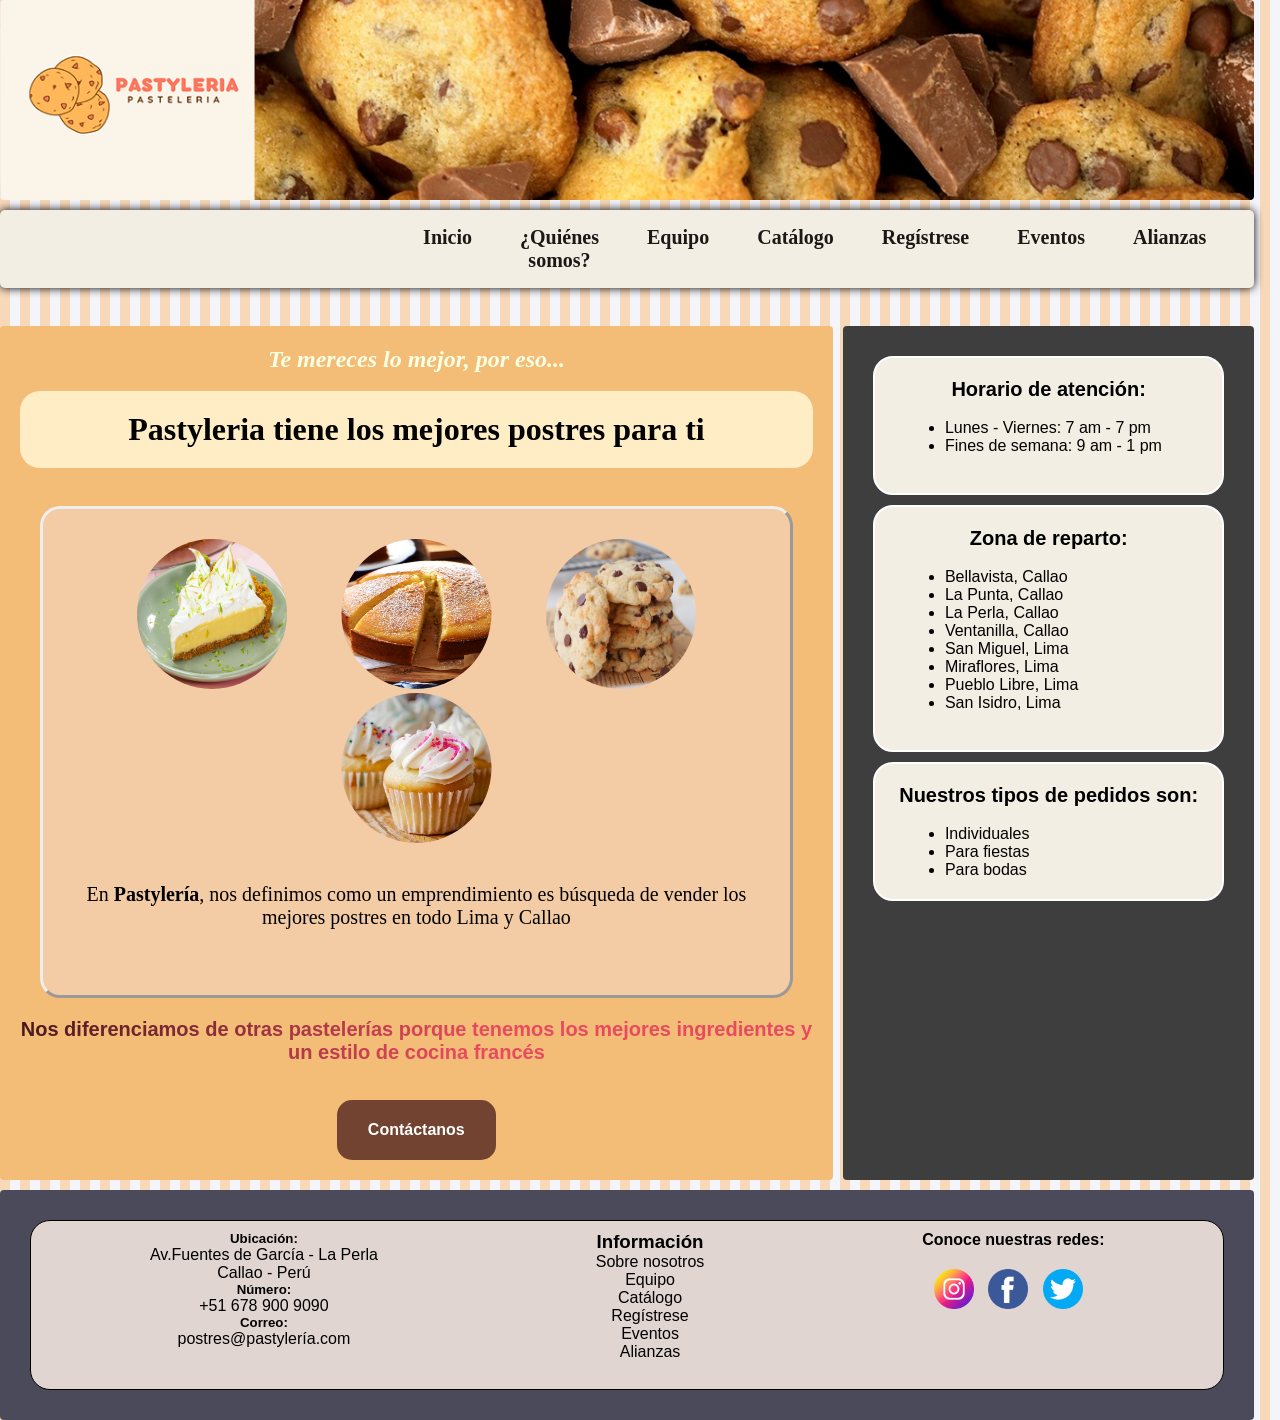
<file: index.html>
<!DOCTYPE html>
<html>
<head>
	<meta charset="utf-8">
	<meta name="viewport" content="width=device-width, initial-scale=1">
	<title></title>
	<link rel="stylesheet" type="text/css" href="css/estilo.css">
</head>
<body>
<div class="contenedor">
	<div class="header"> 
	</div>
	<div class="nav1"> 
		<ul>
			<li class="navi"><img src="images/chef.png" width="35"></li> 
			<li class="navi"><a href="">Inicio</a>  </li> 
			<li class="navi"><a href="pages/nosotros.html">¿Quiénes somos?</a></li> 
			<li class="navi"><a href="pages/equipo.html">Equipo</a>  </li> 
			<li class="navi"><a href="pages/catalogo.html">Catálogo</a>  </li> 
			<li class="navi"><a href="pages/registro.html">Regístrese</a>  </li> 
			<li class="navi"><a href="pages/evento.html">Eventos</a> </li> 
			<li class="navi"><a href="pages/alianzas.html">Alianzas</a> </li> 
		</ul>
	</div>
	<br>
	<div class="cont">
		<h2>Te mereces lo mejor, por eso...</h2>
		<br>
		<h1> Pastyleria tiene los mejores postres para ti</h1>
		<br>
		<div class="ima">
		<img class="fotos" src="images/pie.png">
		<img class="fotos" src="images/bizco.jpg">
		<img class="fotos" src="images/galle1.jpg">
		<img class="fotos" src="images/cup.jpg">
		<br>
		<br>	
		<br>
		<p>En <b>Pastylería</b>, nos definimos como un emprendimiento es búsqueda de vender los mejores postres en todo Lima y Callao</p>
		<br> <br> 
		</div>
	<div class="row">
    <div class="col-md-12 text-center">
      <h3 class="animate-charcter"> Nos diferenciamos de otras pastelerías porque tenemos los mejores ingredientes y un estilo de cocina francés</h3>
    </div>
  </div> 

		<br>
		<br>
		<button class="button-27" role="button"> Contáctanos </button>
		<p></p>
	</div>
	<div class="aside">
<div class="horario">
		<h2>Horario de atención:</h2>
		<br>
		<ul>
			<li>Lunes - Viernes: 7 am - 7 pm</li>
			<li>Fines de semana: 9 am - 1 pm</li>
		</ul>
		<br>
	</div>
	<div class="reparto">
		<h2>Zona de reparto:</h2>
		<br>
		<ul>
			<li>Bellavista, Callao</li>
			<li>La Punta, Callao</li>
			<li>La Perla, Callao</li>
			<li>Ventanilla, Callao</li>
			<li>San Miguel, Lima</li>
			<li>Miraflores, Lima</li>
			<li>Pueblo Libre, Lima</li>
			<li>San Isidro, Lima</li>
		</ul>
		<br>
		</div>
		<div class="tipo">
			<h2>Nuestros tipos de pedidos son:</h2>
			<br>
		<ul>
			<li>Individuales</li>
			<li>Para fiestas</li>
			<li>Para bodas</li>
		</ul>
		</div>
	</div>
	<div class="footer">
	<!--Comenzando los lados-->
<div class="flexi">
 
		<div class="ladoc">
			<h5>Ubicación:</h5>
			<p>Av.Fuentes de García  - La Perla <br> Callao - Perú<br></p>
			<h5>Número:</h5>
			<p>+51 678 900 9090</p>
			<h5>Correo:</h5>
			<p>postres@pastylería.com</p>
		</div>
			<div class="ladof">
				<h3>Información</h3>
				<p><a href="pages/nosotros.html">Sobre nosotros</a></p>
				<p><a href="pages/equipo.html">Equipo</a></p>
				<p><a href="pages/catalogo.html">Catálogo</a></p>
				<p><a href="pages/registro.html">Regístrese</a></p>
				<p><a href="pages/evento.html">Eventos</a></p>
				<p><a href="pages/alianzas.html">Alianzas</a></p>
				<br>
		</div>
		<div class="ladod">
			<h4>Conoce nuestras redes: </h4>
			<a href="https://www.instagram.com/pastyleria/" target="_blank"><img src="images/instagram.png"></a></a>
			<img src="images/facebook.png">
			<img src="images/gorjeo.png">	
		</div>
</div>


</body>
</html>
</file>
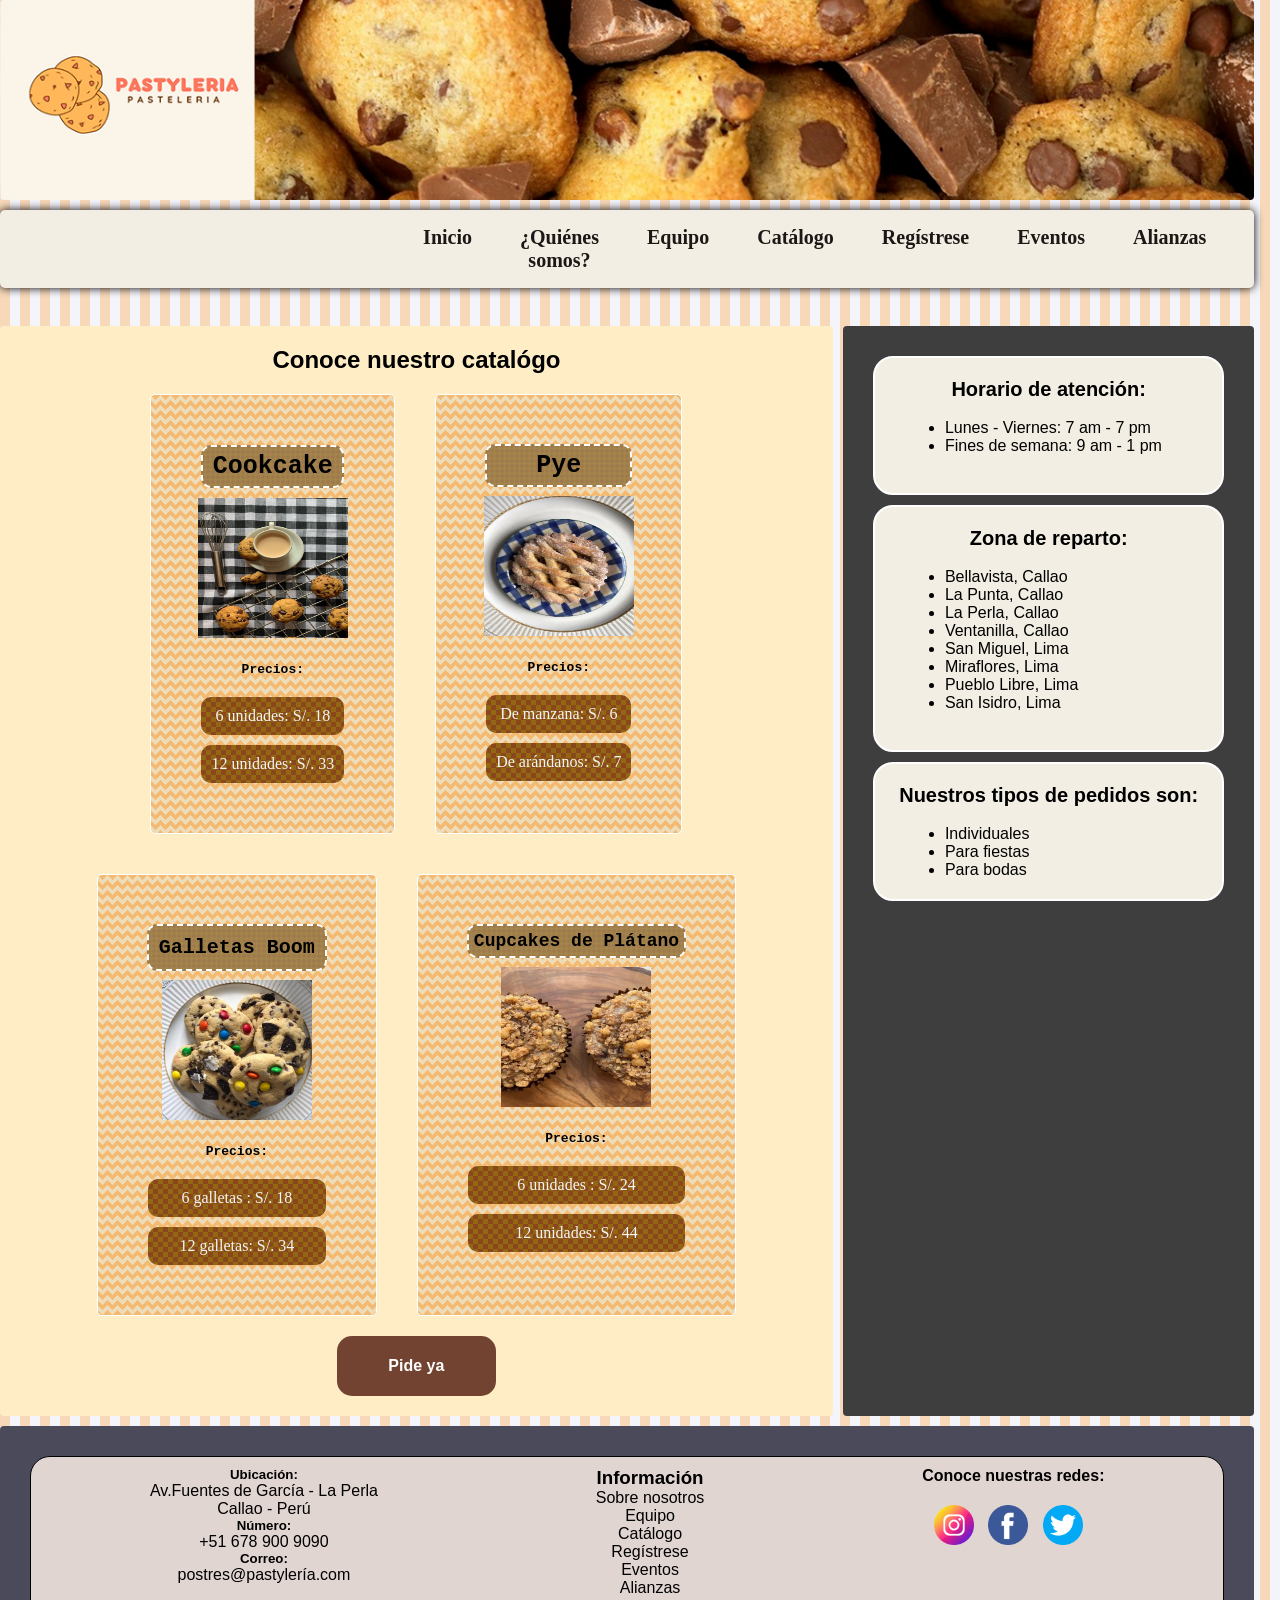
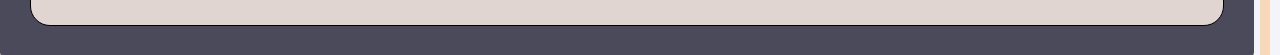
<file: pages/catalogo.html>
<!DOCTYPE html>
<html>
<head>
	<meta charset="utf-8">
	<meta name="viewport" content="width=device-width, initial-scale=1">
	<title></title>
	<link rel="stylesheet" type="text/css" href="../css/estilo.css">
</head>
<body>
<div class="contenedor">
	<div class="header"> 
	</div>
	<div class="nav1"> 
		<ul>
			<li class="navi"><img src="../images/chef.png" width="35"></li> 
			<li class="navi"><a href="../index.html">Inicio</a>  </li> 
			<li class="navi"><a href="nosotros.html">¿Quiénes somos?</a></li> 
			<li class="navi"><a href="equipo.html">Equipo</a>  </li> 
			<li class="navi"><a href="">Catálogo</a>  </li> 
			<li class="navi"><a href="registro.html">Regístrese</a>  </li> 
			<li class="navi"><a href="evento.html">Eventos</a> </li> 
			<li class="navi"><a href="alianzas.html">Alianzas</a> </li> 
		</ul>
	</div>
	<br>
	<div class="cont3">
		<div class="menu">
			<h2>Conoce nuestro catalógo</h2>
			<div class="menu0">
			<div class="menu1">
				<h3> Cookcake </h3>
				<img src="../images/pro1.jpg">

				<h4>Precios:</h4>
				<p>6 unidades: S/. 18 </p>
				<p>12 unidades: S/. 33 </p>
			</div>

			<div class="menu2">
				<h3>Pye <br>	</h3>
				<img src="../images/pro2.jpg">
				<h4>Precios:</h4>
				<p>De manzana: S/. 6 </p>
				<p>De arándanos: S/. 7 </p>
			</div>
	
			<div class="menu3">
				<h3> Galletas Boom </h3>
				<img src="../images/pro3.jpg">
				<h4>Precios:</h4>
				<p>6 galletas : S/. 18 </p>
				<p>12 galletas: S/. 34 </p>
			</div>
			<div class="menu4">
				<h3>Cupcakes de Plátano</h3>
				<img src="../images/pro4.jpg">
				<h4>Precios:</h4>
				<p>6 unidades : S/. 24 </p>
				<p>12 unidades: S/. 44 </p>
			</div>
			</div>
			<button class="button-27" role="button"> Pide ya </button>

		</div>
		</div>
	<div class="aside">
<div class="horario">
		<h2>Horario de atención:</h2>
		<br>
		<ul>
			<li>Lunes - Viernes: 7 am - 7 pm</li>
			<li>Fines de semana: 9 am - 1 pm</li>
		</ul>
		<br>
	</div>
	<div class="reparto">
		<h2>Zona de reparto:</h2>
		<br>
		<ul>
			<li>Bellavista, Callao</li>
			<li>La Punta, Callao</li>
			<li>La Perla, Callao</li>
			<li>Ventanilla, Callao</li>
			<li>San Miguel, Lima</li>
			<li>Miraflores, Lima</li>
			<li>Pueblo Libre, Lima</li>
			<li>San Isidro, Lima</li>
		</ul>
		<br>
		</div>
		<div class="tipo">
			<h2>Nuestros tipos de pedidos son:</h2>
			<br>
		<ul>
			<li>Individuales</li>
			<li>Para fiestas</li>
			<li>Para bodas</li>
		</ul>
		</div>
	</div>
	<div class="footer">
	<!--Comenzando los lados-->
<div class="flexi">
 
		<div class="ladoc">
			<h5>Ubicación:</h5>
			<p>Av.Fuentes de García  - La Perla <br> Callao - Perú<br></p>
			<h5>Número:</h5>
			<p>+51 678 900 9090</p>
			<h5>Correo:</h5>
			<p>postres@pastylería.com</p>
		</div>
			<div class="ladof">
				<h3>Información</h3>
				<p><a href="nosotros.html">Sobre nosotros</a></p>
				<p><a href="equipo.html">Equipo</a></p>
				<p><a href="catalogo.html">Catálogo</a></p>
				<p><a href="registro.html">Regístrese</a></p>
				<p><a href="evento.html">Eventos</a></p>
				<p><a href="alianzas.html">Alianzas</a></p>
				<br>
		</div>
		<div class="ladod">
			<h4>Conoce nuestras redes: </h4>
			<a href="https://www.instagram.com/pastyleria/" target="_blank"><img src="../images/instagram.png"></a></a>
			<img src="../images/facebook.png">
			<img src="../images/gorjeo.png">	
		</div>
</div>


</body>
</html>
</file>
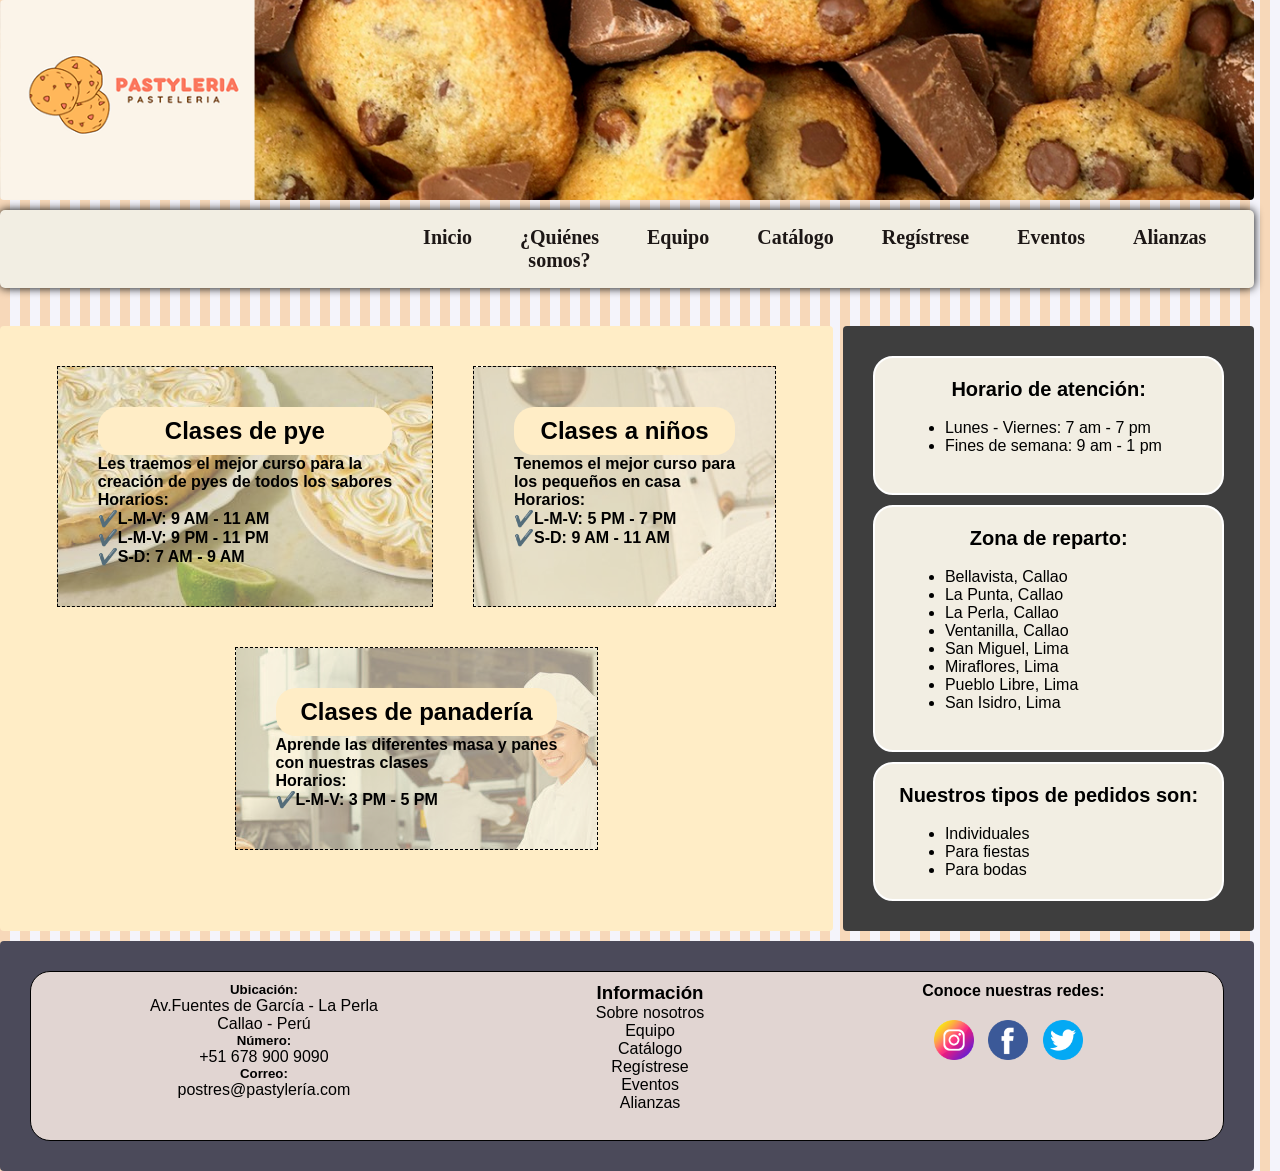
<file: pages/evento.html>
<!DOCTYPE html>
<html>
<head>
	<meta charset="utf-8">
	<meta name="viewport" content="width=device-width, initial-scale=1">
	<title></title>
	<link rel="stylesheet" type="text/css" href="../css/estilo.css">
</head>
<body>
<div class="contenedor">
	<div class="header"> 
	</div>
	<div class="nav1"> 
		<ul>
			<li class="navi"><img src="../images/chef.png" width="35"></li> 
			<li class="navi"><a href="../index.html">Inicio</a>  </li> 
			<li class="navi"><a href="nosotros.html">¿Quiénes somos?</a></li> 
			<li class="navi"><a href="equipo.html">Equipo</a>  </li> 
			<li class="navi"><a href="catalogo.html">Catálogo</a>  </li> 
			<li class="navi"><a href="registro.html">Regístrese</a>  </li> 
			<li class="navi"><a href="evento.html">Eventos</a> </li> 
			<li class="navi"><a href="alianzas.html">Alianzas</a> </li> 
		</ul>
	</div>
	<br>
	<div class="cont5">

	<div class="eventos">
		<div class="clase1"  >
		<h2>Clases de pye</h2>
		<p>Les traemos el mejor curso para la <br> creación de pyes de todos los sabores</p>
		<p> Horarios:</p>
		<p> ✔️L-M-V: 9 AM - 11 AM </p>
		<p> ✔️L-M-V: 9 PM - 11 PM </p>
		<p> ✔️S-D: 7 AM - 9 AM </p>
		</div>
<div class="clase2"  >
		<h2>Clases a niños</h2>
		<p> Tenemos el mejor curso para<br>los pequeños en casa</p>
		<p> Horarios:</p>
		<p> ✔️L-M-V:  5 PM - 7 PM </p>
		<p> ✔️S-D: 9 AM - 11 AM </p>
		</div>

<div class="clase3"  >
		<h2>Clases de panadería</h2>
		<p> Aprende las diferentes masa y panes <br> con nuestras clases</p>
		<p> Horarios:</p>
		<p> ✔️L-M-V:  3 PM - 5 PM </p>

		</div>

	</div>
		</div>
	<div class="aside">
<div class="horario">
		<h2>Horario de atención:</h2>
		<br>
		<ul>
			<li>Lunes - Viernes: 7 am - 7 pm</li>
			<li>Fines de semana: 9 am - 1 pm</li>
		</ul>
		<br>
	</div>
	<div class="reparto">
		<h2>Zona de reparto:</h2>
		<br>
		<ul>
			<li>Bellavista, Callao</li>
			<li>La Punta, Callao</li>
			<li>La Perla, Callao</li>
			<li>Ventanilla, Callao</li>
			<li>San Miguel, Lima</li>
			<li>Miraflores, Lima</li>
			<li>Pueblo Libre, Lima</li>
			<li>San Isidro, Lima</li>
		</ul>
		<br>
		</div>
		<div class="tipo">
			<h2>Nuestros tipos de pedidos son:</h2>
			<br>
		<ul>
			<li>Individuales</li>
			<li>Para fiestas</li>
			<li>Para bodas</li>
		</ul>
		</div>
	</div>
	<div class="footer">
	<!--Comenzando los lados-->
<div class="flexi">
 
		<div class="ladoc">
			<h5>Ubicación:</h5>
			<p>Av.Fuentes de García  - La Perla <br> Callao - Perú<br></p>
			<h5>Número:</h5>
			<p>+51 678 900 9090</p>
			<h5>Correo:</h5>
			<p>postres@pastylería.com</p>
		</div>
			<div class="ladof">
				<h3>Información</h3>
				<p><a href="nosotros.html">Sobre nosotros</a></p>
				<p><a href="equipo.html">Equipo</a></p>
				<p><a href="catalogo.html">Catálogo</a></p>
				<p><a href="registro.html">Regístrese</a></p>
				<p><a href="evento.html">Eventos</a></p>
				<p><a href="alianzas.html">Alianzas</a></p>
				<br>
		</div>
		<div class="ladod">
			<h4>Conoce nuestras redes: </h4>
			<a href="https://www.instagram.com/pastyleria/" target="_blank"><img src="../images/instagram.png"></a></a>
			<img src="../images/facebook.png">
			<img src="../images/gorjeo.png">	
		</div>
</div>


</body>
</html>
</file>
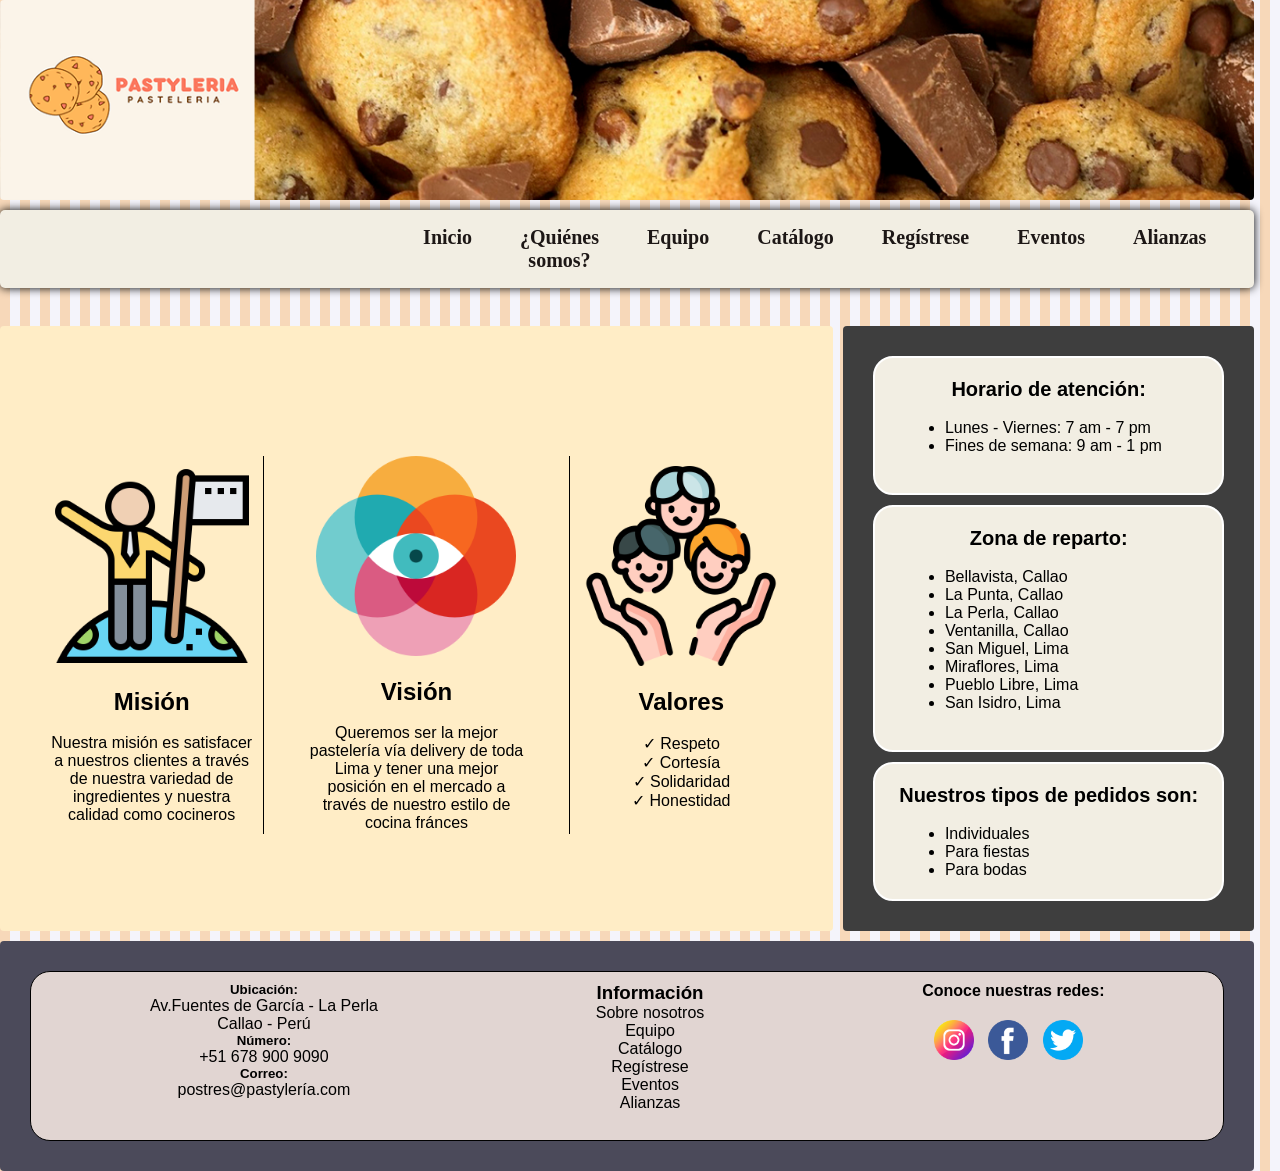
<file: pages/nosotros.html>
<!DOCTYPE html>
<html>
<head>
	<meta charset="utf-8">
	<meta name="viewport" content="width=device-width, initial-scale=1">
	<title></title>
	<link rel="stylesheet" type="text/css" href="../css/estilo.css">
</head>
<body>
<div class="contenedor">
	<div class="header"> 
	</div>
	<div class="nav1"> 
		<ul>
			<li class="navi"><img src="../images/chef.png" width="35"></li> 
			<li class="navi"><a href="../index.html">Inicio</a>  </li> 
			<li class="navi"><a href="">¿Quiénes somos?</a></li> 
			<li class="navi"><a href="equipo.html">Equipo</a>  </li> 
			<li class="navi"><a href="catalogo.html">Catálogo</a>  </li> 
			<li class="navi"><a href="registro.html">Regístrese</a>  </li> 
			<li class="navi"><a href="evento.html">Eventos</a> </li> 
			<li class="navi"><a href="alianzas.html">Alianzas</a> </li> 
		</ul>
	</div>
	<br>
	<div class="cont1">
		<div class=columna>
		<div class="mision">
			<img src="../images/mision.png">
			<br> <br>
			<h2>Misión</h2>
			<br>
			<p>Nuestra misión es satisfacer a nuestros clientes a través de nuestra variedad de ingredientes y nuestra calidad como cocineros</p>
		</div>

		<div class="vision">
			<img src="../images/vision.png">
			<br> <br>
			<h2>Visión</h2>
			<br>
			<p>Queremos ser la mejor pastelería vía delivery de toda Lima y tener una mejor posición en el mercado a través de nuestro estilo de cocina fránces</p>
		</div>

		<div class="valores">
			<img src="../images/valor.png">
			<br> <br>
			<h2>Valores</h2>
			<br>
				<p>✓ Respeto</p>
				<p>✓ Cortesía</p>
				<p>✓ Solidaridad</p>
				<p>✓ Honestidad</p>
			
		</div>
		</div>
		</div>
	<div class="aside">
<div class="horario">
		<h2>Horario de atención:</h2>
		<br>
		<ul>
			<li>Lunes - Viernes: 7 am - 7 pm</li>
			<li>Fines de semana: 9 am - 1 pm</li>
		</ul>
		<br>
	</div>
	<div class="reparto">
		<h2>Zona de reparto:</h2>
		<br>
		<ul>
			<li>Bellavista, Callao</li>
			<li>La Punta, Callao</li>
			<li>La Perla, Callao</li>
			<li>Ventanilla, Callao</li>
			<li>San Miguel, Lima</li>
			<li>Miraflores, Lima</li>
			<li>Pueblo Libre, Lima</li>
			<li>San Isidro, Lima</li>
		</ul>
		<br>
		</div>
		<div class="tipo">
			<h2>Nuestros tipos de pedidos son:</h2>
			<br>
		<ul>
			<li>Individuales</li>
			<li>Para fiestas</li>
			<li>Para bodas</li>
		</ul>
		</div>
	</div>
	<div class="footer">
	<!--Comenzando los lados-->
<div class="flexi">
 
		<div class="ladoc">
			<h5>Ubicación:</h5>
			<p>Av.Fuentes de García  - La Perla <br> Callao - Perú<br></p>
			<h5>Número:</h5>
			<p>+51 678 900 9090</p>
			<h5>Correo:</h5>
			<p>postres@pastylería.com</p>
		</div>
			<div class="ladof">
				<h3>Información</h3>
				<p><a href="pages/nosotros.html">Sobre nosotros</a></p>
				<p><a href="equipo.html">Equipo</a></p>
				<p><a href="catalogo.html">Catálogo</a></p>
				<p><a href="registro.html">Regístrese</a></p>
				<p><a href="evento.html">Eventos</a></p>
				<p><a href="alianzas.html">Alianzas</a></p>
				<br>
		</div>
		<div class="ladod">
			<h4>Conoce nuestras redes: </h4>
			<a href="https://www.instagram.com/pastyleria/" target="_blank"><img src="../images/instagram.png"></a></a>
			<img src="../images/facebook.png">
			<img src="../images/gorjeo.png">	
		</div>
</div>


</body>
</html>
</file>
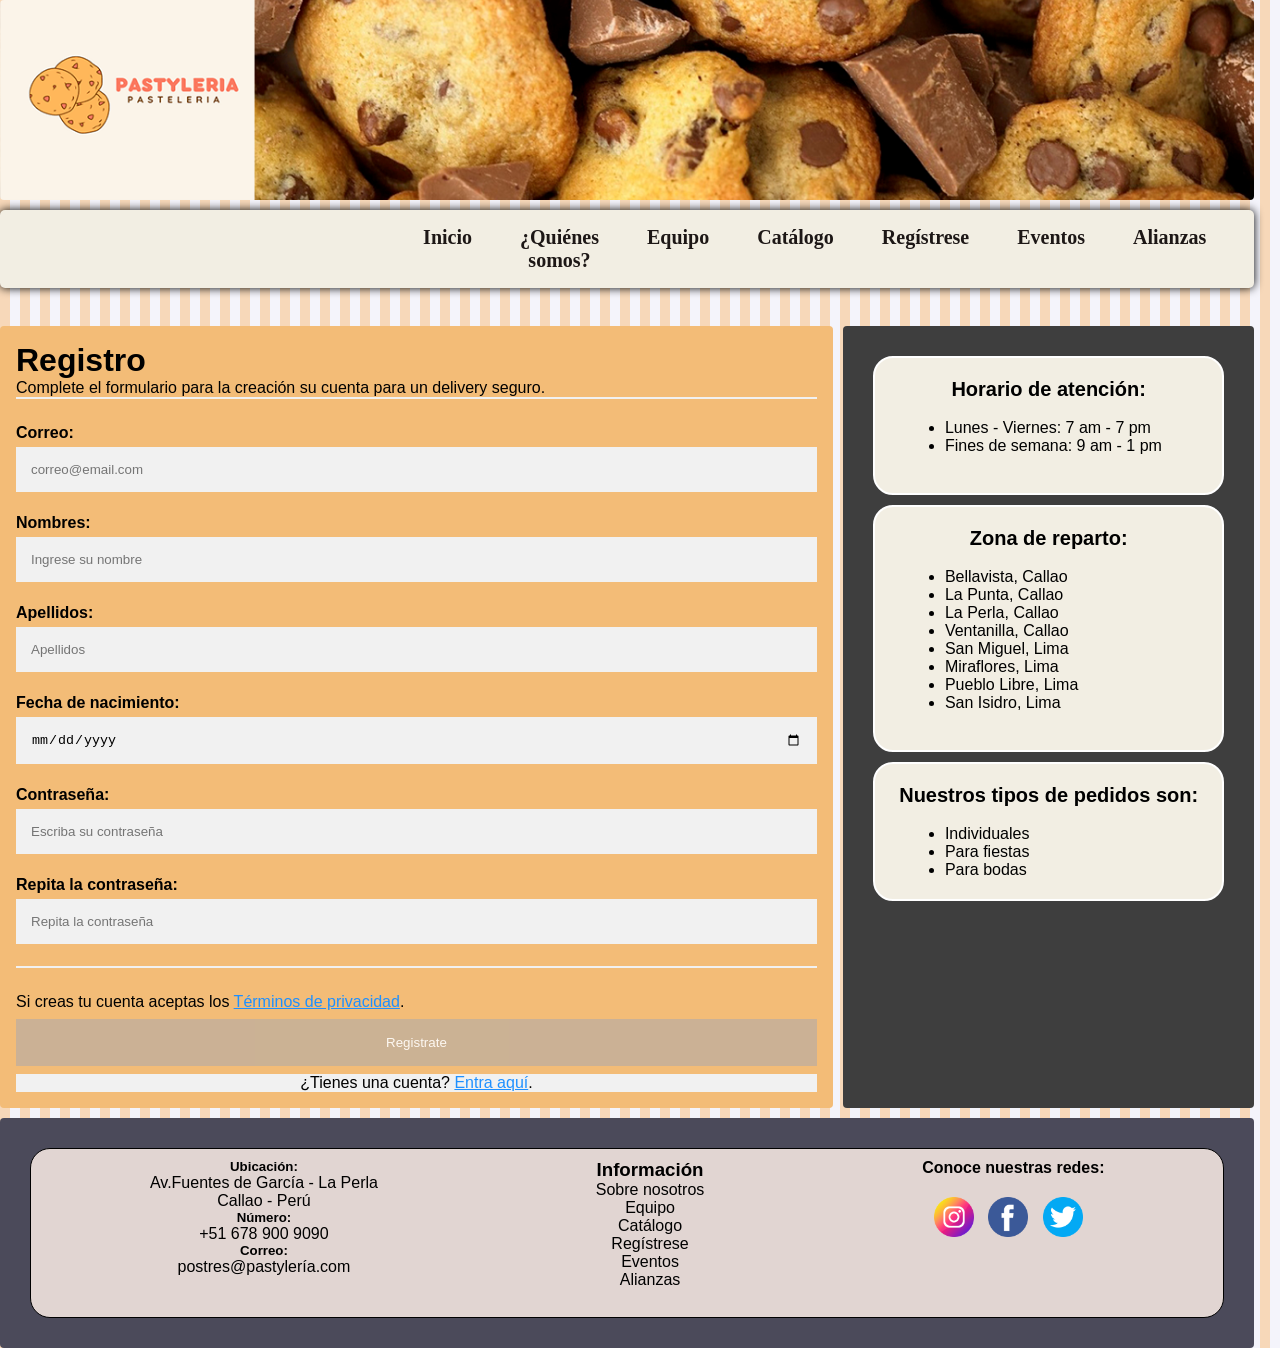
<file: pages/registro.html>
<!DOCTYPE html>
<html>
<head>
	<meta charset="utf-8">
	<meta name="viewport" content="width=device-width, initial-scale=1">
	<title></title>
	<link rel="stylesheet" type="text/css" href="../css/estilo.css">
	<script>
		function registro(){
			alert("Registro satisfactorio.");
		}
	</script>
</head>
<body>
<div class="contenedor">
	<div class="header"> 
	</div>
	<div class="nav1"> 
		<ul>
			<li class="navi"><img src="../images/chef.png" width="35"></li> 
			<li class="navi"><a href="../index.html">Inicio</a>  </li> 
			<li class="navi"><a href="nosotros.html">¿Quiénes somos?</a></li> 
			<li class="navi"><a href="equipo.html">Equipo</a>  </li> 
			<li class="navi"><a href="catalogo.html">Catálogo</a>  </li> 
			<li class="navi"><a href="registro.html">Regístrese</a>  </li> 
			<li class="navi"><a href="evento.html">Eventos</a> </li> 
			<li class="navi"><a href="alianzas.html">Alianzas</a> </li> 
		</ul>
	</div>
	<br>
	<div class="cont4">

<form action="/action_page.php">
  <div class="container">
    <h1>Registro</h1>
    <p>Complete el formulario para la creación su cuenta para un delivery seguro.</p>
    <hr>

    <label for="email"><b>Correo:</b></label>
    <input type="email" placeholder="correo@email.com" name="email" id="email" required>

        <label for="email"><b>Nombres:</b></label>
    <input type="text" placeholder="Ingrese su nombre" name="email" id="email" required>

        <label for="email"><b>Apellidos:</b></label>
    <input type="text" placeholder="Apellidos" name="email" id="email" required>

       <label for="email"><b>Fecha de nacimiento:</b></label>
    <input type="date" placeholder="Apellidos" name="email" id="email" required>
<br> 

    <label for="psw"><b>Contraseña:</b></label>
    <input type="password" placeholder="Escriba su contraseña" name="psw" id="psw" required>

    <label for="psw-repeat"><b>Repita la contraseña:</b></label>
    <input type="password" placeholder="Repita la contraseña" name="psw-repeat" id="psw-repeat" required>
    <hr>
    <p> Si creas tu cuenta aceptas los <a href="">Términos de privacidad</a>.</p>

    <button onclick="registro()" type="submit" class="registerbtn">Registrate</button>
  </div>
  
  <div class="container signin">
    <p>¿Tienes una cuenta? <a href="">Entra aquí</a>.</p>
  
  </div>
</form>
		</div>
	<div class="aside">
<div class="horario">
		<h2>Horario de atención:</h2>
		<br>
		<ul>
			<li>Lunes - Viernes: 7 am - 7 pm</li>
			<li>Fines de semana: 9 am - 1 pm</li>
		</ul>
		<br>
	</div>
	<div class="reparto">
		<h2>Zona de reparto:</h2>
		<br>
		<ul>
			<li>Bellavista, Callao</li>
			<li>La Punta, Callao</li>
			<li>La Perla, Callao</li>
			<li>Ventanilla, Callao</li>
			<li>San Miguel, Lima</li>
			<li>Miraflores, Lima</li>
			<li>Pueblo Libre, Lima</li>
			<li>San Isidro, Lima</li>
		</ul>
		<br>
		</div>
		<div class="tipo">
			<h2>Nuestros tipos de pedidos son:</h2>
			<br>
		<ul>
			<li>Individuales</li>
			<li>Para fiestas</li>
			<li>Para bodas</li>
		</ul>
		</div>
	</div>
	<div class="footer">
	<!--Comenzando los lados-->
<div class="flexi">
 
		<div class="ladoc">
			<h5>Ubicación:</h5>
			<p>Av.Fuentes de García  - La Perla <br> Callao - Perú<br></p>
			<h5>Número:</h5>
			<p>+51 678 900 9090</p>
			<h5>Correo:</h5>
			<p>postres@pastylería.com</p>
		</div>
			<div class="ladof">
				<h3>Información</h3>
				<p><a href="nosotros.html">Sobre nosotros</a></p>
				<p><a href="equipo.html">Equipo</a></p>
				<p><a href="catalogo.html">Catálogo</a></p>
				<p><a href="registro.html">Regístrese</a></p>
				<p><a href="evento.html">Eventos</a></p>
				<p><a href="alianzas.html">Alianzas</a></p>
				<br>
		</div>
		<div class="ladod">
			<h4>Conoce nuestras redes: </h4>
			<a href="https://www.instagram.com/pastyleria/" target="_blank"><img src="../images/instagram.png"></a></a>
			<img src="../images/facebook.png">
			<img src="../images/gorjeo.png">	
		</div>
</div>


</body>
</html>
</file>
<file: css/estilo.css>
*{
	margin: 0;
	padding: 0;
}

body{
background-color: #f4f4fb;
background-image: linear-gradient(to right, #f7d8b9, #f7d8b9 10px, #f4f4fb 10px, #f4f4fb );
background-size: 20px 100%;
font-family: Verdana, Arial, sans-serif;;
}

.contenedor{
	width: 98%;
	max-width: 1000px
	margin:  20px auto;
	display: grid;
	grid-gap: 10px;
	grid-template-columns: repeat(3, 1fr);
	grid-template-rows: repeat(4, auto);
}



.contenedor > div,
.contenedor .header,
.contenedor .cont
.contenedor .cont1
.contenedor .cont2
.contenedor .cont3
.contenedor .cont4
.contenedor .cont5
.contenedor .cont6
.contenedor .aside
.contenedor .footer{
	background-color: white;
	padding: 70px;
	border-radius: 4px;
}
.contenedor > div,
.contenedor .footer{
	background-color: white;
	padding: 20px;
	border-radius: 4px;
}
.contenedor .header{
	background-image: url(../images/header.png);
	background-repeat: no-repeat;
	background-size: cover	;
	background-position: center ;
	color: white;
	grid-column-start:1;
	grid-column-end: 4;
	padding:100px;
}

.contenedor .cont{
	grid-column-start:1;
	grid-column-end: 3;
}

.contenedor .cont1, .cont2,.cont3, .cont4, .cont5, .cont6{
	grid-column-start:1;
	grid-column-end: 3;
}


/* Animación */
/* Le tengo que cambiar los colores */
.animate-charcter
{
  background-image: linear-gradient(
    -225deg,
    #45171d 0%,
    #e84a5f 29%,
    #e84a5f 67%,
    #6c5b7b 100%
  );
  background-size: auto auto;
  background-clip: border-box;
  background-size: 200% auto;
  color: #fff;
  background-clip: text;
  text-fill-color: transparent;
  -webkit-background-clip: text;
  -webkit-text-fill-color: transparent;
  animation: textclip 2s linear infinite;
  display: inline-block;
      font-size: 20px;
}

@keyframes textclip {
  to {
    background-position: 200% center;
  }
}
/* Termina Animación */

.contenedor .nav1
{
	grid-column-start:1;
	grid-column-end: 4;
	display: flex;
	margin-right: 2rem;
	justify-content: flex-end;
	box-shadow: 0px 0px 10px;
	margin: 0;
	padding: 1rem 0;
	border-radius: 5px;
	font-family: Montserrat sans-serif;
	font-size: 20px;
}

.nav1 ul{
	display: flex;
	font-weight: bold;
}
.navi{
	list-style: none;
	margin-right: 3rem;
	text-align: center;
}

.navi a{
	text-decoration: none;
	color: #1d1716;
}

.navi:first-child{
	margin-right: 600px;
	margin-left: 30px;
}
.navi a:hover{
	color: #ff8426;
}

/* BACKGROUND COLORSS */
 .contenedor .nav1{
	background-color:#f2eee3;
}

.contenedor .cont{
	background-color: #f3bc77;
}

.contenedor .aside{
	background-color: #f2eee3;
}

.contenedor .footer {
	background-color: #785e4d;
}

/* BACKGROUND COLORSS */

/* FUENTES DE LETRA */


.cont h1{
	background-color	:#ffedc6 ;
	border-radius: 20px;
	font-family: Rockwell ;
	padding: 20px;


}
.cont h2{
	font-family: Rockwell ;	
	font-style: italic;
	color:  #f6ffe2;
}


.cont p{
	font-size: 20px;
	text-align: center;
		font-family: Rockwell ;


}
.contenedor .aside{
	background-color:#3e3e3e ; 
}
 .aside h2{
 	text-align: center;
 	font-size: 20px;
 }

  .aside li{
 	margin-left: 50px;
 }
.horario, .reparto ,.tipo{
	border: solid white 2px;
	padding: 20px;
	margin: 10px;
	background-color: #f2eee3; 
	border-radius: 20px;
}

.horario:hover{
	background-color: #fed39f;
}
.reparto:hover{
	background-color: #fed39f;
}
.tipo:hover{
	background-color: #fed39f;
}
.contenedor .footer {
	background-color: #4b4a5a;
}

.ima{
	border: outset ;
	padding: 30px;
	background-color: #f3cba5;
	margin: 20px;
	border-radius: 20px;
}

/* fUENTES DE LETRA FIN */

.footer{
	grid-column-start:1;
	grid-column-end: 4;
}
.cont{
	text-align: center;
}
.cont img{
	width: 200px;
	height: 150px;
	clip-path: circle();
	display: inline-flex;
	
}


.flexi{
	display: flex;
	border: solid 1px;
	background-color:#e1d5d2;
	border-radius: 20px;
	margin: 10px;
	padding: 10px;
}

.ladod, .ladoc,  .ladof{
	 flex: 0.5 0 auto;
	 font-family: arial;
  		
}

.ladod, .ladoc, .ladof {
	text-align: center;
}

.ladod img{
	width: 40px;
	margin-right: 10px;
	margin-top: 20px;
}



.ladof a{ 
 	text-decoration: none;
 	color: black;
}




/* BOTON 27 */
.button-27 {
  appearance: none;
  background-color: #724330;;
  border: 2px  #1A1A1A;
  border-radius: 15px;
  box-sizing: border-box;
  color: #FFFFFF;
  cursor: pointer;
  display: inline-block;
  font-family: Roobert,-apple-system,BlinkMacSystemFont,"Segoe UI",Helvetica,Arial,sans-serif,"Apple Color Emoji","Segoe UI Emoji","Segoe UI Symbol";
  font-size: 16px;
  font-weight: 600;
  line-height: normal;
  margin: 0;
  min-height: 60px;
  min-width: 0;
  outline: none;
  padding: 16px 24px;
  text-align: center;
  text-decoration: none;
  transition: all 300ms cubic-bezier(.23, 1, 0.32, 1);
  user-select: none;
  -webkit-user-select: none;
  touch-action: manipulation;
  width: 20%;
  will-change: transform;
}

.button-27:disabled {
  pointer-events: none;
}

.button-27:hover {
  box-shadow: rgba(0, 0, 0, 0.25) 0 8px 15px;
  transform: translateY(-2px);
}

.button-27:active {
  box-shadow: none;
  transform: translateY(0);
}

/* TERMINA EL BOTON */


/* segunda pag */

.cont1 .columna{
	   display: flex;
  flex-direction: row;
  flex-wrap: wrap;
  width: 100%;
  text-align: center;
  margin-top: 90px;
}

.contenedor .cont1 {
 background-color: #ffedc6 
}

.columna img{
	width: 200px;
	height: 200px;
}
.vision, .mision, .valores{
flex: 25.33%;
justify-content: center;}

.mision{
	   border-right: 1px solid;
	   padding: 10px;
	   margin: 20px;

}

.vision{
	margin: 20px;
}

.valores{
	   border-left: 1px solid;
	   padding: 10px;
	   margin: 20px;
}
/* Equipo */

.contenedor .cont2{
background-color: #f3bc77;
}

.chef{
display: flex;
flex-direction: column;
flex-wrap: wrap;
  justify-content: center;
  align-items: center;
  border: solid 2px;
  margin: 10px;
  padding: 30px;
  text-align: center;
  background-color:#ebcbae ;
  border-radius: 10px;
}

.chef2{
display: flex;
flex-direction: column;
flex-wrap: wrap;
  justify-content: center;
  align-items: center;
  margin: 10px;
  padding: 30px;
  text-align: center;

}

.cheftotal{
display: flex;
flex-direction: row;
;
}
.chef h4{
 font-size: 20px;
 background-color:#a6e4e7 ;
 border-radius: 10px;
 padding: 10px;
}

.chef h4:hover{
	background-color: black;
	color: white;

}

.chef h2{
 background-color:#a6e4e7;
 border-radius: 10px;
 padding: 10px;
}

.chef h2:hover{
	background-color: black;
	color: white;

}

.chef img{
	width: 200px;
	height: 300px;
		clip-path: circle();
}

/* Catalogo */

.contenedor .cont3{
	background-color: #ffedc6;
}

.cont3{
text-align: center;
}


.menu0 img{
	width: 150px;
	height: 140px;
}
.menu0 {
	 
  display: flex;
  flex-wrap: wrap;
  justify-content: center;

 
}

.menu1, .menu2, .menu3, .menu4{
	border: solid white 1px;
	padding: 40px;
	margin: 20px;
background-color: #eedbb8;
opacity: 1;
background-image:  linear-gradient(135deg, #f4ba72 25%, transparent 25%), linear-gradient(225deg, #f4ba72 25%, transparent 25%), linear-gradient(45deg, #f4ba72 25%, transparent 25%), linear-gradient(315deg, #f4ba72 25%, #eedbb8 25%);
background-position:  5px 0, 5px 0, 0 0, 0 0;
background-size: 10px 10px;
background-repeat: repeat;
font-family: monospace;
border-radius: 5px;
}

.menu1  h3{
	font-size: 25px;
	border: dashed 2px;
	padding: 5px;
	margin: 9px;
	border-radius: 10px;
	background-color: #a3854c;
background-image:  linear-gradient(135deg, #9f7a4d 25%, transparent 25%), linear-gradient(225deg, #9f7a4d 25%, transparent 25%), linear-gradient(45deg, #9f7a4d 25%, transparent 25%), linear-gradient(315deg, #9f7a4d 25%, #a3854c 25%);
background-position:  5px 0, 5px 0, 0 0, 0 0;
background-size: 5px 5px;
background-repeat: repeat;
}

.menu1  h3{
	font-size: 25px;
	border: dashed 2px white;
	padding: 5px;
	margin: 10px;
	border-radius: 10px;
	background-color: #a3854c;
background-image:  linear-gradient(135deg, #9f7a4d 25%, transparent 25%), linear-gradient(225deg, #9f7a4d 25%, transparent 25%), linear-gradient(45deg, #9f7a4d 25%, transparent 25%), linear-gradient(315deg, #9f7a4d 25%, #a3854c 25%);
background-position:  5px 0, 5px 0, 0 0, 0 0;
background-size: 5px 5px;
background-repeat: repeat;
}

.menu2  h3{
	font-size: 25px;
	border: dashed 2px white;
	padding: 5px;
	margin: 9px;
	border-radius: 10px;
	background-color: #a3854c;
background-image:  linear-gradient(135deg, #9f7a4d 25%, transparent 25%), linear-gradient(225deg, #9f7a4d 25%, transparent 25%), linear-gradient(45deg, #9f7a4d 25%, transparent 25%), linear-gradient(315deg, #9f7a4d 25%, #a3854c 25%);
background-position:  5px 0, 5px 0, 0 0, 0 0;
background-size: 5px 5px;
background-repeat: repeat;
}
.menu3  h3{
	font-size: 20px;
	border: dashed 2px white;
	padding: 10px;
	margin: 9px;
	border-radius: 10px;
	background-color: #a3854c;
background-image:  linear-gradient(135deg, #9f7a4d 25%, transparent 25%), linear-gradient(225deg, #9f7a4d 25%, transparent 25%), linear-gradient(45deg, #9f7a4d 25%, transparent 25%), linear-gradient(315deg, #9f7a4d 25%, #a3854c 25%);
background-position:  5px 0, 5px 0, 0 0, 0 0;
background-size: 5px 5px;
background-repeat: repeat;
}
.menu4  h3{
	font-size: 18px;
	border: dashed 2px white;
	padding: 5px;
	margin: 9px;
	border-radius: 10px;
	background-color: #a3854c;
background-image:  linear-gradient(135deg, #9f7a4d 25%, transparent 25%), linear-gradient(225deg, #9f7a4d 25%, transparent 25%), linear-gradient(45deg, #9f7a4d 25%, transparent 25%), linear-gradient(315deg, #9f7a4d 25%, #a3854c 25%);
background-position:  5px 0, 5px 0, 0 0, 0 0;
background-size: 5px 5px;
background-repeat: repeat;
}

.menu1  p{
	padding: 10px;
	margin: 10px;
	border-radius: 10px;
background-color: #926613;
opacity: 1;
background-image:  repeating-linear-gradient(45deg, #89471b 25%, transparent 25%, transparent 75%, #89471b 75%, #89471b), repeating-linear-gradient(45deg, #89471b 25%, #926613 25%, #926613 75%, #89471b 75%, #89471b);
background-position: 0 0, 5px 5px;
background-size: 10px 10px;
font-family: serif;
color: whitesmoke;
}

.menu1  p{
	padding: 10px;
	margin: 10px;
	border-radius: 10px;
background-color: #926613;
opacity: 1;
background-image:  repeating-linear-gradient(45deg, #89471b 25%, transparent 25%, transparent 75%, #89471b 75%, #89471b), repeating-linear-gradient(45deg, #89471b 25%, #926613 25%, #926613 75%, #89471b 75%, #89471b);
background-position: 0 0, 5px 5px;
background-size: 10px 10px;
font-family: serif;
color: whitesmoke;
}


.menu2  p{
	padding: 10px;
	margin: 10px;
	border-radius: 10px;
background-color: #926613;
opacity: 1;
background-image:  repeating-linear-gradient(45deg, #89471b 25%, transparent 25%, transparent 75%, #89471b 75%, #89471b), repeating-linear-gradient(45deg, #89471b 25%, #926613 25%, #926613 75%, #89471b 75%, #89471b);
background-position: 0 0, 5px 5px;
background-size: 10px 10px;
font-family: serif;
color: whitesmoke;
}

.menu3  p{
	padding: 10px;
	margin: 10px;
	border-radius: 10px;
background-color: #926613;
opacity: 1;
background-image:  repeating-linear-gradient(45deg, #89471b 25%, transparent 25%, transparent 75%, #89471b 75%, #89471b), repeating-linear-gradient(45deg, #89471b 25%, #926613 25%, #926613 75%, #89471b 75%, #89471b);
background-position: 0 0, 5px 5px;
background-size: 10px 10px;
font-family: serif;
color: whitesmoke;
}

.menu4  p{
	padding: 10px;
	margin: 10px;
	border-radius: 10px;
background-color: #926613;
opacity: 1;
background-image:  repeating-linear-gradient(45deg, #89471b 25%, transparent 25%, transparent 75%, #89471b 75%, #89471b), repeating-linear-gradient(45deg, #89471b 25%, #926613 25%, #926613 75%, #89471b 75%, #89471b);
background-position: 0 0, 5px 5px;
background-size: 10px 10px;
font-family: serif;
color: whitesmoke;
}

.menu1  h4{
	padding: 10px;
	margin: 10px;

}

.menu2  h4{
	padding: 10px;
	margin: 10px;

}
.menu3  h4{
	padding: 10px;
	margin: 10px;

}
.menu4  h4{
	padding: 10px;
	margin: 10px;

}

/* Registrese */


* {
  box-sizing: border-box;
}


.contenedor .cont4 {
  padding: 16px;
  background-color: #f3bc77;
}


input[type=email], input[type=password] {
  width: 100%;
  padding: 15px;
  margin: 5px 0 22px 0;
  display: inline-block;
  border: none;
  background: #f1f1f1;
}

input[type=email]:focus, input[type=password]:focus {
  background-color: #ddd;
  outline: none;
}

input[type=text], input[type=password] {
  width: 100%;
  padding: 15px;
  margin: 5px 0 22px 0;
  display: inline-block;
  border: none;
  background: #f1f1f1;
}

input[type=text]:focus, input[type=password]:focus {
  background-color: #ddd;
  outline: none;
}

input[type=date], input[type=password] {
  width: 100%;
  padding: 15px;
  margin: 5px 0 22px 0;
  display: inline-block;
  border: none;
  background: #f1f1f1;
}


input[type=date]:focus, input[type=password]:focus {
  background-color: #ddd;
  outline: none;
}

hr {
  border: 1px solid #f1f1f1;
  margin-bottom: 25px;
}

.registerbtn {
  background-color: #c7b198;
  color: white;
  padding: 16px 20px;
  margin: 8px 0;
  border: none;
  cursor: pointer;
  width: 100%;
  opacity: 0.9;
}

.registerbtn:hover {
  opacity: 1;
}

a {
  color: dodgerblue;
}
.signin {
  background-color: #f1f1f1;
  text-align: center;
}

/* Eventos */

.contenedor .cont5{
	background-color: #ffedc6;
}


.eventos {
	 
  display: flex;
  flex-wrap: wrap;
  justify-content: center;

 
}

.clase1, .clase2, .clase3{
	border: dashed black 1px;
	padding: 40px;
	margin: 20px;
}

.clase1 h2{
	text-align: center;
	background-color: #ffedc6;
	border-radius: 20px;
	padding: 10px;
}


.clase1{
	background-image: url(../images/evento1.jpeg);
	font-weight: bold;
}

.clase2 h2{
	text-align: center;
	background-color: #ffedc6;
	border-radius: 20px;
	padding: 10px;
}


.clase2{
	background-image: url(../images/evento2.jpg);
	font-weight: bold;
}

.clase3 h2{
	text-align: center;
	background-color: #ffedc6;
	border-radius: 20px;
	padding: 10px;
}


.clase3{
	background-image: url(../images/evento3.jpg);
	font-weight: bold;
}


/* Alianzas */

.contenedor .cont6{
	background-color:#f3bc77 ;
}

.ali{
	text-align: center;
}

.ali img{
	width: 200px;
	height: 190px;
	clip-path: circle();
}

.ali p{
	background-color: #f3bc77;
	border-radius: 5px;
	font-family: cursive;
	padding: 20px;
	margin-top: 10px;
}

.ali1 {
display: flex;
flex-direction: row;
flex-wrap: wrap;
  justify-content: center;
  align-items: center;
  margin: 10px;
  padding: 30px;
  text-align: center;


}

.ali2,.ali3{
	margin: 50px;
	 border: outset 5px;
	 padding: 20px;
	 background-color: whitesmoke;
}

.ali audio{
	
}

/* Media Query */


@media (max-width: 900px) {

	.button-27{
		display: flex;
		justify-content: center;
		margin-left: 200px;

	}

	

	.chef2{
		display: flex;


	}

  .nav1 {
    flex-direction: column;
  }

  .nav1 ul {
    flex-direction: column;



  }

  .nav1 li {
    margin: 0.8em 0;
     

  }
    .nav1 img {
   visibility: hidden;
  }
}



}
}
</file>
